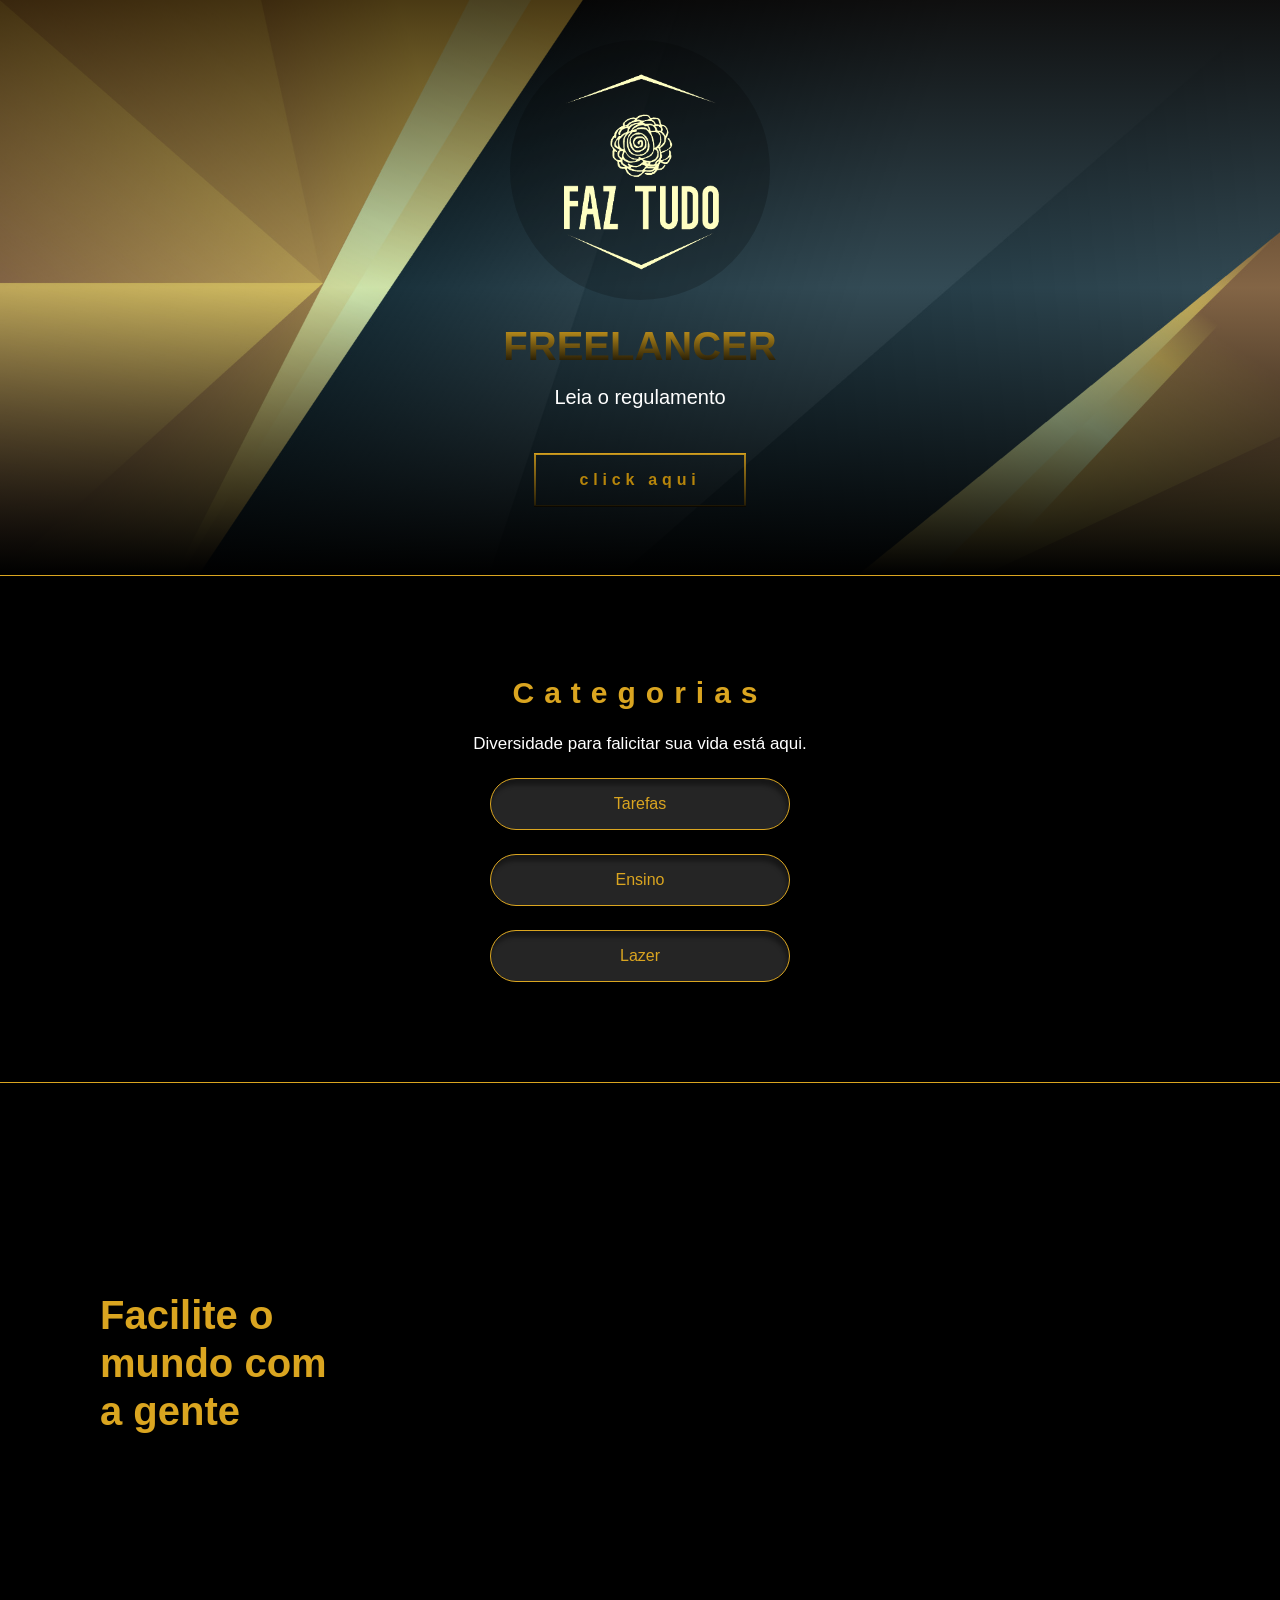
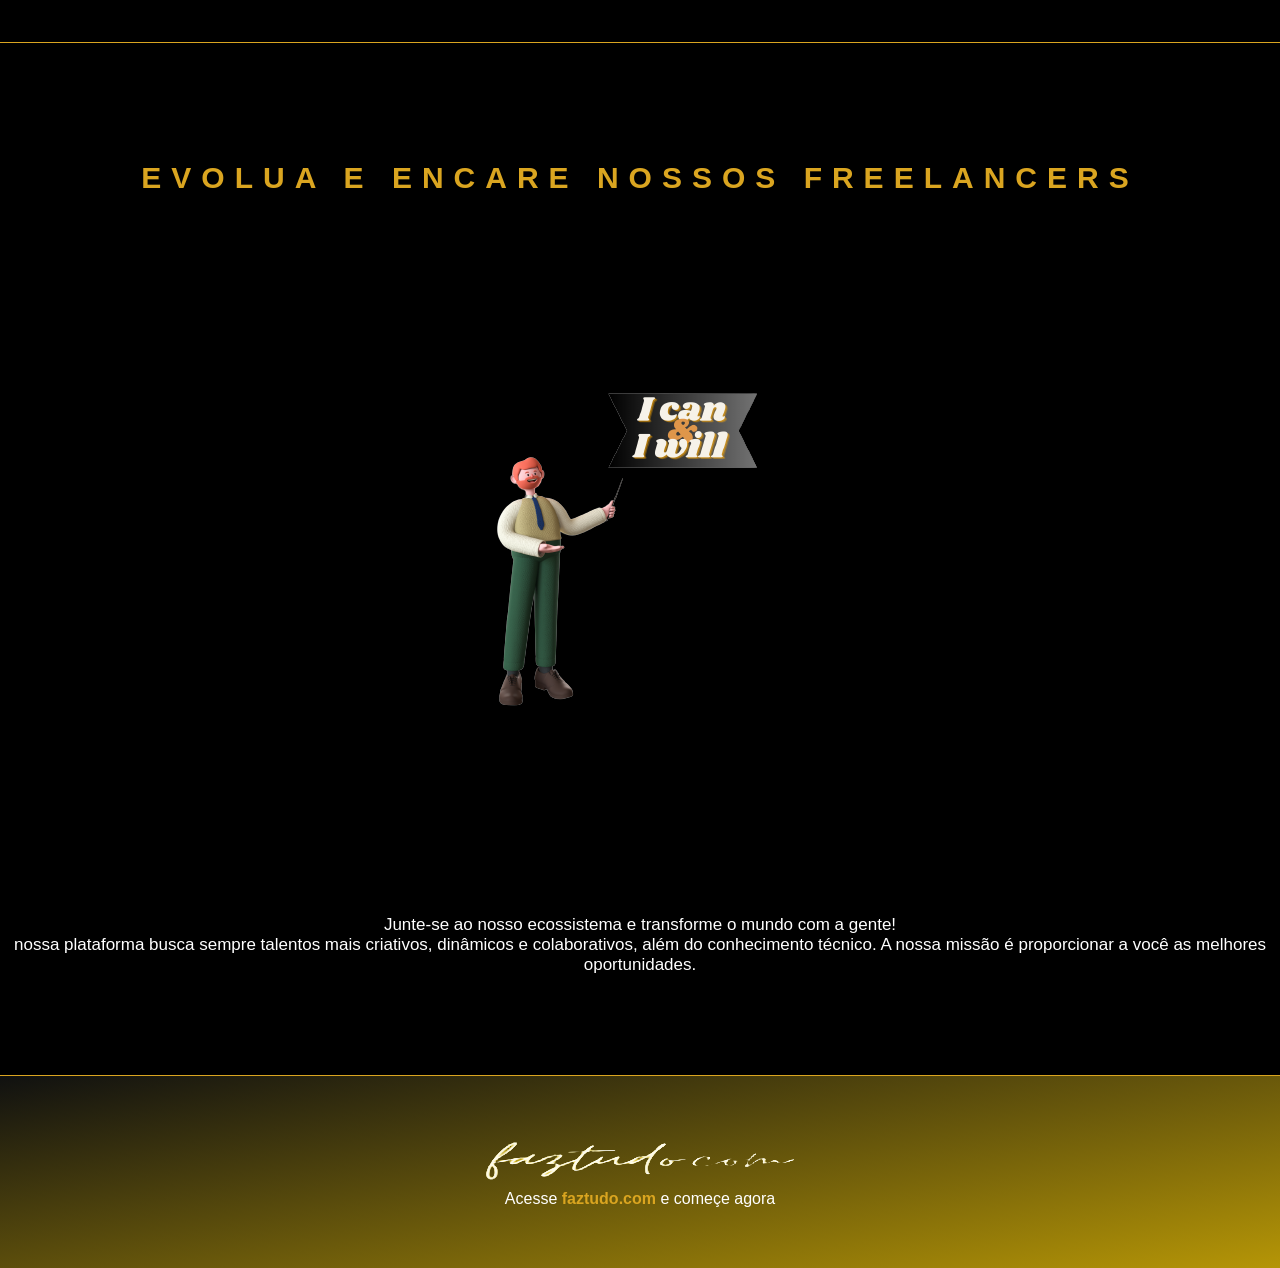
<file: index.html>
<!DOCTYPE html>
<html lang="en">
<head>
    <meta charset="UTF-8">
    <meta http-equiv="X-UA-Compatible" content="IE=edge">
    <meta name="viewport" content="width=device-width, initial-scale=1.0">
    <link rel="stylesheet" href="style.css">
    <title>Faztudo</title>
</head>
<body>
    <header class="banner container">
        <div class="banner-content">
            <div class="logo">
                <img src="./assets/images/logo.png" alt="logotipo faz tudo">
            </div>
            <h1>FREELANCER </h1>
            <p>
      Leia o regulamento
            </p>
            <button>
                click aqui
            </button>
        </div>
    </header>
    <main>
        <section class="container">
            <div class="section-container">
                <h2>Categorias</h2>
                <p>
                    Diversidade para falicitar sua vida está aqui.
                </p>       
                <ul>
                    <li><span>Tarefas</span></li>
                    <li><span>Ensino</span></li>
                    <li><span>Lazer</span></li>
                </ul>     
            </div>           
        </section>
        <section id="facilite" class="container">
            <p>Facilite o mundo com a gente
            </p>
        </section>
        <section class="container">
            <div class="section-container"><br>
                <h2>EVOLUA E ENCARE NOSSOS FREELANCERS</h2>
                <img src="./assets/images/professional-challenges.png" alt="Homem com uma placa">
                <p>
        Junte-se ao nosso ecossistema e transforme o mundo com a gente!<br>nossa plataforma busca sempre talentos mais criativos, dinâmicos e colaborativos, além do conhecimento técnico. A nossa missão é proporcionar a você as melhores oportunidades.
                </p>
            </div>
        </section>
    </main>
    <footer>
        <img src="./assets/images/nome.png" alt="nome do site faz tudo">
        <p>Acesse <a href="https://github.com/hellordtas">faztudo.com</a> e começe agora</p>
    </footer>
</body>
</html>
</file>
<file: style.css>
* {
    box-sizing: border-box;
    margin: 0;
    padding: 0;
    text-decoration: none;
    list-style: none;
}



body {
    background-color: black;
    display: flex;
    justify-content: center;
    align-items: center;
    flex-direction: column;
    font-family: 'Arial';
}

.container {
    display: flex;
    justify-content: flex-start;
    align-items: center;
    flex-direction: column;
    border-bottom: 1px solid goldenrod;
    width: 100%;
}

.banner {    
    display: flex;
    justify-content: center;    
    background-image:     
    linear-gradient(180deg, rgba(0,0,0,0.7) 0%, rgba(51,168,219,0.2) 50%, rgba(0,0,0,1) 100%),
    url('./assets/images/banner.png');
    background-size: 100% 100%;
    background-repeat: no-repeat;
    text-align: center;
    }

.banner-content {
    display: flex;
    justify-content: flex-start;
    align-items: center;
    flex-direction: column;
    width: 100%; 
    padding-top: 40px;
    
}

.logo {
    display: flex;
    justify-content: center;
    align-items: center;
    background-color: rgba(0,0,0,0.2);
    width: 260px;
    height: 260px;
    border-radius: 50%;
    padding: 16px;
}

.logo img {
    width: 100%;
    height: 100%;
    object-fit: contain;
}

.banner h1 {
    font-size: 2.5rem;
    font-weight: 900;
    margin-top: 24px;
    color: transparent;
    background: -webkit-linear-gradient(goldenrod, black);
    background-clip: text;
    -webkit-background-clip: text;
}

.banner p {
    font-size: 1.25rem;
    font-weight: 400;
    line-height: 1.5rem;
    color: white;
    margin-top: 16px;
}

.banner button {
    font-size: 1rem;
    font-weight: bold;
    margin-top: 44px;
    color:rgb(182, 133, 11);
    background-color: transparent;
    letter-spacing: 0.30em;
    border-image: linear-gradient(goldenrod, black);
    border-image-slice: 10;
    padding: 16px 44px;
    transition: all 0.25s ease-out 0s;
    margin-bottom: 68px;

}

.banner button:hover {
    cursor: pointer;    
    color: black;
    background-image: linear-gradient(goldenrod, black);
    
}

.section-container {
    display: flex;
    flex-direction: column;
    align-items: center;
    width: 100%;
    padding: 100px 0;
    text-align: center;
    color: white;
}

.section-container h2 {
    font-size: 30px;
    font-weight: bold;
    color:goldenrod;
    letter-spacing: 10px;
}

.section-container p {
    font-size: 17px;
    font-weight: 400;
    line-height: 20px;    
    margin-top: 24px;
}

.section-container img {
    margin-top: 30px;
    
    
}

.section-container ul li {    
    background-color: #252525;
    margin-top: 24px;
    width: 300px;
    padding: 16px 0;
    border: 1px solid goldenrod;
    border-radius: 58px;
    box-shadow: inset -2px 6px 4px rgba(0, 0, 0, 0.4);  
    
}

.section-container span {
    color: goldenrod;
}

#facilite {
    height: 560px;
    justify-content: center;
    align-items: flex-start;
    background-image: url('./assets/images/dourado.png'); 
    background-size: 100% 100%;
    background-repeat: no-repeat;
     background-attachment: fixed;
}

#facilite p {
    font-size: 2.5rem;
    font-weight: bold;
    line-height: 3rem;
    color:goldenrod;
    max-width: 250px;
    margin-left: 100px;
    text-shadow: 3px 2px 0px black;
}

footer {
    width: 100%;
    padding: 60px 0;
    color: white;
    text-align: center;
    width: 100%;
    background: linear-gradient(170deg, rgba(19, 20, 19, 0.849) 0%, rgba(194, 160, 7, 0.932) 99.99%, rgba(0, 0, 0, 0.2) 100%);
}

footer a {
    font-weight: 900;
    color: goldenrod;
}
</file>
